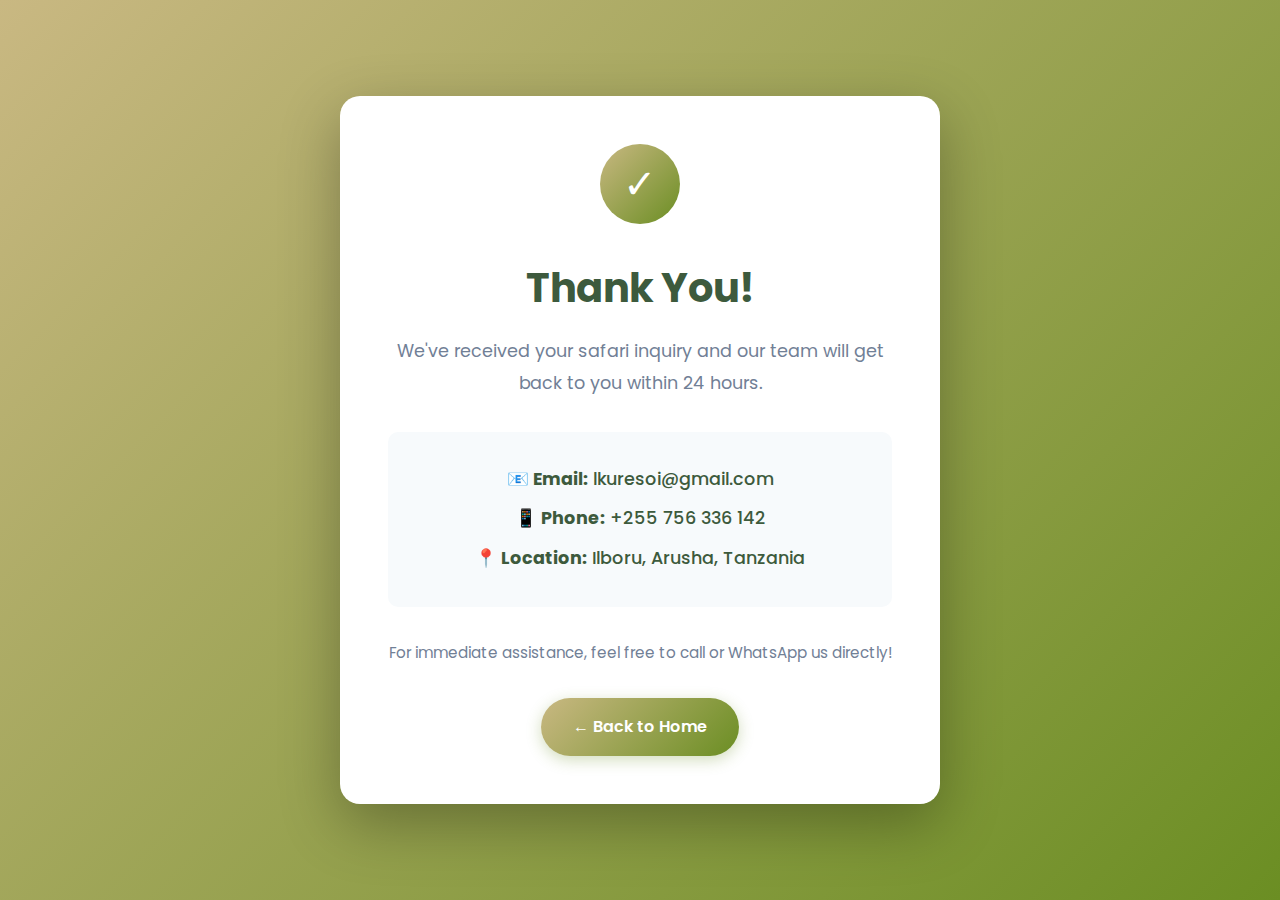
<file: thank-you.html>
<!DOCTYPE html>
<html lang="en">
<head>
    <meta charset="UTF-8">
    <meta name="viewport" content="width=device-width, initial-scale=1.0">
    <title>Thank You - Triple Lions Expeditions</title>
    <link rel="icon" type="image/svg+xml" href="favicon.svg">
    <link rel="stylesheet" href="styles.css">
    <link rel="preconnect" href="https://fonts.googleapis.com">
    <link rel="preconnect" href="https://fonts.gstatic.com" crossorigin>
    <link href="https://fonts.googleapis.com/css2?family=Poppins:wght@300;400;500;600;700&display=swap" rel="stylesheet">
    <style>
        .thank-you-page {
            min-height: 100vh;
            display: flex;
            align-items: center;
            justify-content: center;
            background: linear-gradient(135deg, #c9b882 0%, #6b8e23 100%);
            padding: 2rem;
        }
        .thank-you-card {
            background: white;
            padding: 3rem;
            border-radius: 20px;
            box-shadow: 0 20px 60px rgba(0, 0, 0, 0.3);
            text-align: center;
            max-width: 600px;
            animation: fadeInUp 0.6s ease;
        }
        .thank-you-icon {
            width: 80px;
            height: 80px;
            background: linear-gradient(135deg, #c9b882 0%, #6b8e23 100%);
            border-radius: 50%;
            display: flex;
            align-items: center;
            justify-content: center;
            margin: 0 auto 2rem;
            font-size: 40px;
            color: white;
        }
        .thank-you-card h1 {
            color: #3d5a3d;
            margin-bottom: 1rem;
            font-size: 2.5rem;
        }
        .thank-you-card p {
            color: #718096;
            margin-bottom: 2rem;
            line-height: 1.8;
            font-size: 1.1rem;
        }
        .contact-info-box {
            background: #f7fafc;
            padding: 1.5rem;
            border-radius: 10px;
            margin: 2rem 0;
        }
        .contact-info-box p {
            margin: 0.5rem 0;
            color: #3d5a3d;
            font-weight: 500;
        }
        .back-btn {
            display: inline-block;
            padding: 1rem 2rem;
            background: linear-gradient(135deg, #c9b882 0%, #6b8e23 100%);
            color: white;
            text-decoration: none;
            border-radius: 50px;
            font-weight: 600;
            transition: all 0.3s ease;
            box-shadow: 0 4px 15px rgba(107, 142, 35, 0.3);
        }
        .back-btn:hover {
            transform: translateY(-2px);
            box-shadow: 0 6px 20px rgba(107, 142, 35, 0.4);
        }
        @keyframes fadeInUp {
            from {
                opacity: 0;
                transform: translateY(30px);
            }
            to {
                opacity: 1;
                transform: translateY(0);
            }
        }
    </style>
</head>
<body>
    <div class="thank-you-page">
        <div class="thank-you-card">
            <div class="thank-you-icon">✓</div>
            <h1>Thank You!</h1>
            <p>We've received your safari inquiry and our team will get back to you within 24 hours.</p>
            
            <div class="contact-info-box">
                <p><strong>📧 Email:</strong> lkuresoi@gmail.com</p>
                <p><strong>📱 Phone:</strong> +255 756 336 142</p>
                <p><strong>📍 Location:</strong> Ilboru, Arusha, Tanzania</p>
            </div>
            
            <p style="font-size: 0.95rem; margin-bottom: 2rem;">For immediate assistance, feel free to call or WhatsApp us directly!</p>
            
            <a href="index.html" class="back-btn">← Back to Home</a>
        </div>
    </div>
</body>
</html>
</file>
<file: styles.css>
/* Reset and Base Styles */
* {
    margin: 0;
    padding: 0;
    box-sizing: border-box;
}

:root {
    --primary-color: #c9b882;
    --secondary-color: #3d5a3d;
    --accent-color: #6b8e23;
    --text-dark: #2d3748;
    --text-light: #718096;
    --bg-light: #faf8f3;
    --white: #ffffff;
    --shadow: 0 10px 30px rgba(0, 0, 0, 0.1);
    --shadow-lg: 0 20px 60px rgba(0, 0, 0, 0.15);
}

html {
    scroll-behavior: smooth;
}

body {
    font-family: 'Poppins', sans-serif;
    line-height: 1.6;
    color: var(--text-dark);
    overflow-x: hidden;
}

.container {
    max-width: 1200px;
    margin: 0 auto;
    padding: 0 20px;
}

/* Navigation */
.navbar {
    position: fixed;
    top: 0;
    left: 0;
    width: 100%;
    background: rgba(255, 255, 255, 0.95);
    backdrop-filter: blur(10px);
    box-shadow: 0 2px 20px rgba(0, 0, 0, 0.1);
    z-index: 1000;
    transition: all 0.3s ease;
}

.nav-wrapper {
    display: flex;
    justify-content: space-between;
    align-items: center;
    padding: 0.5rem 0;
}

.logo {
    display: flex;
    align-items: center;
    gap: 1rem;
}

.logo-img {
    height: 70px;
    width: auto;
    transition: transform 0.3s ease;
}

.logo-img:hover {
    transform: scale(1.05);
}

.logo-text {
    display: flex;
    flex-direction: column;
    gap: 0.2rem;
}

.logo-text h2 {
    font-size: 1.4rem;
    color: #3d5a3d;
    font-weight: 700;
    margin: 0;
    line-height: 1.2;
    letter-spacing: -0.5px;
}

.logo-text span {
    font-size: 0.75rem;
    color: #6b8e23;
    font-weight: 500;
    text-transform: uppercase;
    letter-spacing: 1px;
}

@media (max-width: 992px) {
    .logo-img {
        height: 60px;
    }
    .logo-text h2 {
        font-size: 1.2rem;
    }
    .logo-text span {
        font-size: 0.65rem;
    }
}

@media (max-width: 768px) {
    .logo {
        gap: 0.7rem;
    }
    .logo-img {
        height: 55px;
    }
    .logo-text h2 {
        font-size: 1.1rem;
    }
    .logo-text span {
        font-size: 0.6rem;
    }
}

@media (max-width: 480px) {
    .logo-text {
        display: none;
    }
    .logo-img {
        height: 50px;
    }
}

.nav-menu {
    display: flex;
    list-style: none;
    gap: 2rem;
}

.nav-menu a {
    text-decoration: none;
    color: var(--text-dark);
    font-weight: 500;
    transition: color 0.3s ease;
    position: relative;
}

.nav-menu a::after {
    content: '';
    position: absolute;
    bottom: -5px;
    left: 0;
    width: 0;
    height: 2px;
    background: var(--primary-color);
    transition: width 0.3s ease;
}

.nav-menu a:hover {
    color: var(--primary-color);
}

.nav-menu a:hover::after {
    width: 100%;
}

.mobile-menu-btn {
    display: none;
    flex-direction: column;
    gap: 5px;
    background: none;
    border: none;
    cursor: pointer;
}

.mobile-menu-btn span {
    width: 25px;
    height: 3px;
    background: var(--text-dark);
    transition: all 0.3s ease;
}

/* Hero Section */
.hero {
    position: relative;
    height: 100vh;
    background: url('https://images.unsplash.com/photo-1516426122078-c23e76319801?q=80&w=2068&auto=format&fit=crop') center/cover no-repeat;
    display: flex;
    align-items: center;
    justify-content: center;
    overflow: hidden;
}

.hero::after {
    content: '';
    position: absolute;
    top: 0;
    left: 0;
    right: 0;
    bottom: 0;
    background: linear-gradient(135deg, rgba(201, 184, 130, 0.7) 0%, rgba(107, 142, 35, 0.6) 100%);
    z-index: 0;
}

.hero::before {
    content: '';
    position: absolute;
    top: 0;
    left: 0;
    right: 0;
    bottom: 0;
    background: url('data:image/svg+xml,<svg xmlns="http://www.w3.org/2000/svg" viewBox="0 0 1440 320"><path fill="%23ffffff" fill-opacity="0.1" d="M0,96L48,112C96,128,192,160,288,160C384,160,480,128,576,122.7C672,117,768,139,864,144C960,149,1056,139,1152,122.7C1248,107,1344,85,1392,74.7L1440,64L1440,320L1392,320C1344,320,1248,320,1152,320C1056,320,960,320,864,320C768,320,672,320,576,320C480,320,384,320,288,320C192,320,96,320,48,320L0,320Z"></path></svg>') no-repeat bottom;
    background-size: cover;
}

.hero-content {
    text-align: center;
    color: var(--white);
    z-index: 2;
    position: relative;
    padding: 0 20px;
    animation: fadeInUp 1s ease;
}

.hero-title {
    font-size: 3.5rem;
    font-weight: 700;
    margin-bottom: 1rem;
    text-shadow: 2px 2px 4px rgba(0, 0, 0, 0.2);
}

.hero-subtitle {
    font-size: 1.25rem;
    margin-bottom: 2rem;
    max-width: 600px;
    margin-left: auto;
    margin-right: auto;
    opacity: 0.95;
}

.hero-buttons {
    display: flex;
    gap: 1rem;
    justify-content: center;
    flex-wrap: wrap;
}

.btn {
    padding: 1rem 2rem;
    border-radius: 50px;
    text-decoration: none;
    font-weight: 600;
    transition: all 0.3s ease;
    display: inline-block;
    border: none;
    cursor: pointer;
    font-size: 1rem;
}

.btn-primary {
    background: var(--white);
    color: var(--primary-color);
    box-shadow: 0 4px 15px rgba(0, 0, 0, 0.2);
}

.btn-primary:hover {
    transform: translateY(-2px);
    box-shadow: 0 6px 20px rgba(0, 0, 0, 0.3);
}

.btn-secondary {
    background: transparent;
    color: var(--white);
    border: 2px solid var(--white);
}

.btn-secondary:hover {
    background: var(--white);
    color: var(--primary-color);
}

.btn-full {
    width: 100%;
}

.scroll-indicator {
    position: absolute;
    bottom: 30px;
    left: 50%;
    transform: translateX(-50%);
    text-align: center;
    color: var(--white);
    z-index: 2;
    animation: bounce 2s infinite;
}

.scroll-indicator span {
    display: block;
    font-size: 0.9rem;
    margin-bottom: 10px;
}

.arrow-down {
    width: 20px;
    height: 20px;
    border-left: 2px solid var(--white);
    border-bottom: 2px solid var(--white);
    transform: rotate(-45deg);
    margin: 0 auto;
}

/* Section Styles */
section {
    padding: 5rem 0;
}

.section-header {
    text-align: center;
    margin-bottom: 3rem;
}

.section-title {
    font-size: 2.5rem;
    font-weight: 700;
    margin-bottom: 1rem;
    color: var(--text-dark);
}

.section-subtitle {
    font-size: 1.1rem;
    color: var(--text-light);
    max-width: 600px;
    margin: 0 auto;
}

/* Destinations Section */
.destinations {
    background: var(--bg-light);
}

.destinations-grid {
    display: grid;
    grid-template-columns: repeat(auto-fit, minmax(350px, 1fr));
    gap: 2rem;
}

.destination-card {
    background: var(--white);
    border-radius: 20px;
    overflow: hidden;
    box-shadow: var(--shadow);
    transition: all 0.4s cubic-bezier(0.4, 0, 0.2, 1);
    cursor: pointer;
}

.destination-card:hover {
    transform: translateY(-12px);
    box-shadow: 0 25px 50px rgba(0, 0, 0, 0.2);
}

.destination-image {
    height: 300px;
    position: relative;
    display: flex;
    align-items: flex-end;
    padding: 1.5rem;
    transition: all 0.4s ease;
    background-size: cover !important;
    background-position: center !important;
}

.destination-card:hover .destination-image {
    transform: scale(1.05);
}

.destination-overlay {
    color: var(--white);
    z-index: 1;
    position: relative;
    transition: all 0.3s ease;
}

.destination-overlay h3 {
    font-size: 1.6rem;
    margin-bottom: 0.5rem;
    text-shadow: 2px 2px 8px rgba(0, 0, 0, 0.6);
    font-weight: 700;
    line-height: 1.2;
}

.destination-overlay p {
    font-size: 0.95rem;
    opacity: 0.95;
    text-shadow: 1px 1px 4px rgba(0, 0, 0, 0.5);
    line-height: 1.4;
}

.destination-card:hover .destination-overlay h3 {
    transform: translateY(-5px);
}

.destination-card:hover .destination-overlay p {
    opacity: 1;
}

.destination-info {
    padding: 1.5rem;
    display: flex;
    justify-content: space-between;
    align-items: center;
}

.destination-meta {
    display: flex;
    flex-direction: column;
    gap: 0.5rem;
}

.price {
    font-size: 1.25rem;
    font-weight: 700;
    color: var(--primary-color);
}

.duration {
    font-size: 0.9rem;
    color: var(--text-light);
}

.destination-btn {
    padding: 0.75rem 1.5rem;
    background: linear-gradient(135deg, #c9b882 0%, #6b8e23 100%);
    color: var(--white);
    text-decoration: none;
    border-radius: 25px;
    font-weight: 600;
    transition: all 0.3s ease;
    box-shadow: 0 4px 10px rgba(201, 184, 130, 0.3);
    border: 2px solid transparent;
}

.destination-btn:hover {
    background: linear-gradient(135deg, #6b8e23 0%, #3d5a3d 100%);
    transform: scale(1.08);
    box-shadow: 0 6px 15px rgba(107, 142, 35, 0.4);
    border-color: #c9b882;
}

/* Services Section */
.services {
    background: var(--white);
}

.services-grid {
    display: grid;
    grid-template-columns: repeat(auto-fit, minmax(300px, 1fr));
    gap: 2rem;
}

.service-card {
    text-align: center;
    padding: 2.5rem 2rem;
    border-radius: 20px;
    background: var(--white);
    transition: all 0.4s cubic-bezier(0.4, 0, 0.2, 1);
    border: 2px solid transparent;
    position: relative;
    overflow: hidden;
}

.service-card::before {
    content: '';
    position: absolute;
    top: 0;
    left: 0;
    right: 0;
    height: 4px;
    background: linear-gradient(90deg, #c9b882, #6b8e23);
    transform: scaleX(0);
    transition: transform 0.4s ease;
}

.service-card:hover {
    transform: translateY(-10px);
    box-shadow: 0 15px 40px rgba(0, 0, 0, 0.15);
    border-color: #c9b882;
}

.service-card:hover::before {
    transform: scaleX(1);
}

.service-icon {
    width: 80px;
    height: 80px;
    margin: 0 auto 1.5rem;
    background: linear-gradient(135deg, #c9b882 0%, #6b8e23 100%);
    border-radius: 50%;
    display: flex;
    align-items: center;
    justify-content: center;
    transition: all 0.4s ease;
    position: relative;
    box-shadow: 0 8px 20px rgba(201, 184, 130, 0.3);
}

.service-icon::after {
    content: '';
    position: absolute;
    inset: -3px;
    border-radius: 50%;
    background: linear-gradient(135deg, #c9b882, #6b8e23);
    z-index: -1;
    opacity: 0;
    transition: opacity 0.4s ease;
}

.service-card:hover .service-icon {
    transform: scale(1.1) rotate(5deg);
    box-shadow: 0 12px 30px rgba(107, 142, 35, 0.4);
}

.service-card:hover .service-icon::after {
    opacity: 1;
    animation: pulse 1.5s infinite;
}

.service-icon i {
    font-size: 2rem;
    color: var(--white);
    transition: all 0.3s ease;
}

.service-card:hover .service-icon i {
    transform: scale(1.1);
}

@keyframes pulse {
    0%, 100% {
        transform: scale(1);
        opacity: 0.5;
    }
    50% {
        transform: scale(1.2);
        opacity: 0;
    }
}

.service-card h3 {
    font-size: 1.3rem;
    margin-bottom: 1rem;
    color: var(--text-dark);
}

.service-card p {
    color: var(--text-light);
    line-height: 1.8;
}

/* Testimonials Section */
.testimonials {
    background: var(--bg-light);
}

.testimonials-wrapper {
    display: grid;
    grid-template-columns: repeat(auto-fit, minmax(300px, 1fr));
    gap: 2rem;
}

.testimonial-card {
    background: var(--white);
    padding: 2rem;
    border-radius: 15px;
    box-shadow: var(--shadow);
    transition: all 0.3s ease;
}

.testimonial-card:hover {
    transform: translateY(-5px);
    box-shadow: var(--shadow-lg);
}

.stars {
    font-size: 1.2rem;
    margin-bottom: 1rem;
}

.testimonial-text {
    font-style: italic;
    color: var(--text-light);
    margin-bottom: 1.5rem;
    line-height: 1.8;
}

.testimonial-author strong {
    display: block;
    color: var(--text-dark);
    margin-bottom: 0.25rem;
}

.testimonial-author span {
    color: var(--text-light);
    font-size: 0.9rem;
}

/* Contact Section */
.contact {
    background: linear-gradient(135deg, #c9b882 0%, #6b8e23 100%);
    color: var(--white);
}

.contact-wrapper {
    display: grid;
    grid-template-columns: repeat(auto-fit, minmax(300px, 1fr));
    gap: 3rem;
    align-items: start;
}

.contact-info h2 {
    font-size: 2rem;
    margin-bottom: 1rem;
}

.contact-info > p {
    margin-bottom: 2rem;
    opacity: 0.95;
    line-height: 1.8;
}

.contact-details {
    display: flex;
    flex-direction: column;
    gap: 1.5rem;
}

.contact-item {
    display: flex;
    gap: 1.5rem;
    align-items: flex-start;
    padding: 1.5rem;
    background: rgba(255, 255, 255, 0.1);
    border-radius: 15px;
    border: 1px solid rgba(255, 255, 255, 0.2);
    cursor: pointer;
    transition: all 0.3s cubic-bezier(0.4, 0, 0.2, 1);
    position: relative;
    overflow: hidden;
}

.contact-item::before {
    content: '';
    position: absolute;
    top: 0;
    left: -100%;
    width: 100%;
    height: 100%;
    background: linear-gradient(90deg, transparent, rgba(255, 255, 255, 0.2), transparent);
    transition: left 0.5s ease;
}

.contact-item:hover::before {
    left: 100%;
}

.contact-item:hover {
    transform: translateY(-5px);
    background: rgba(255, 255, 255, 0.15);
    border-color: rgba(255, 255, 255, 0.3);
    box-shadow: 0 10px 30px rgba(0, 0, 0, 0.2);
}

.contact-icon-wrapper {
    position: relative;
    width: 60px;
    height: 60px;
    background: linear-gradient(135deg, rgba(255, 255, 255, 0.2) 0%, rgba(255, 255, 255, 0.1) 100%);
    border-radius: 50%;
    display: flex;
    align-items: center;
    justify-content: center;
    transition: all 0.3s ease;
    border: 2px solid rgba(255, 255, 255, 0.3);
    flex-shrink: 0;
}

.contact-item:hover .contact-icon-wrapper {
    transform: scale(1.1) rotate(5deg);
    background: linear-gradient(135deg, rgba(255, 255, 255, 0.3) 0%, rgba(255, 255, 255, 0.2) 100%);
    border-color: rgba(255, 255, 255, 0.5);
    box-shadow: 0 8px 25px rgba(0, 0, 0, 0.2);
}

.contact-icon-wrapper i {
    font-size: 1.5rem;
    color: var(--white);
    transition: all 0.3s ease;
}

.contact-item:hover .contact-icon-wrapper i {
    transform: scale(1.1);
    color: #fff;
    text-shadow: 0 0 10px rgba(255, 255, 255, 0.5);
}

.icon-tooltip {
    position: absolute;
    bottom: -35px;
    left: 50%;
    transform: translateX(-50%);
    background: rgba(0, 0, 0, 0.8);
    color: white;
    padding: 8px 12px;
    border-radius: 6px;
    font-size: 0.8rem;
    white-space: nowrap;
    opacity: 0;
    visibility: hidden;
    transition: all 0.3s ease;
    z-index: 10;
    backdrop-filter: blur(10px);
}

.icon-tooltip::before {
    content: '';
    position: absolute;
    top: -5px;
    left: 50%;
    transform: translateX(-50%);
    width: 0;
    height: 0;
    border-left: 5px solid transparent;
    border-right: 5px solid transparent;
    border-bottom: 5px solid rgba(0, 0, 0, 0.8);
}

.contact-item:hover .icon-tooltip {
    opacity: 1;
    visibility: visible;
    bottom: -40px;
}

.contact-content {
    flex: 1;
    position: relative;
}

.contact-content strong {
    display: block;
    margin-bottom: 0.5rem;
    font-size: 1.1rem;
    font-weight: 600;
    color: var(--white);
}

.contact-content p {
    opacity: 0.95;
    font-size: 1rem;
    margin-bottom: 0.5rem;
    color: var(--white);
    line-height: 1.4;
}

.copy-indicator {
    font-size: 0.8rem;
    opacity: 0.7;
    color: rgba(255, 255, 255, 0.8);
    transition: all 0.3s ease;
    font-style: italic;
}

.contact-item:hover .copy-indicator {
    opacity: 1;
    color: rgba(255, 255, 255, 0.95);
}

/* Copy success animation */
.contact-item.copied {
    background: rgba(76, 175, 80, 0.2);
    border-color: rgba(76, 175, 80, 0.5);
    animation: copySuccess 0.6s ease;
}

.contact-item.copied .contact-icon-wrapper {
    background: linear-gradient(135deg, rgba(76, 175, 80, 0.3) 0%, rgba(76, 175, 80, 0.2) 100%);
    border-color: rgba(76, 175, 80, 0.5);
}

.contact-item.copied .contact-icon-wrapper i {
    color: #4CAF50;
}

@keyframes copySuccess {
    0% { transform: translateY(-5px) scale(1); }
    50% { transform: translateY(-8px) scale(1.02); }
    100% { transform: translateY(-5px) scale(1); }
}

/* Safari-style glassmorphism effect */
.contact-item {
    backdrop-filter: blur(10px);
    -webkit-backdrop-filter: blur(10px);
}

/* Mobile responsive design for contact section */
@media (max-width: 768px) {
    .contact-item {
        padding: 1.2rem;
        gap: 1rem;
    }
    
    .contact-icon-wrapper {
        width: 50px;
        height: 50px;
        flex-shrink: 0;
    }
    
    .contact-icon-wrapper i {
        font-size: 1.2rem;
    }
    
    .contact-content strong {
        font-size: 1rem;
    }
    
    .contact-content p {
        font-size: 0.9rem;
        line-height: 1.3;
    }
    
    .copy-indicator {
        font-size: 0.75rem;
    }
    
    .icon-tooltip {
        font-size: 0.7rem;
        padding: 6px 10px;
        bottom: -30px;
    }
    
    .contact-item:hover .icon-tooltip {
        bottom: -35px;
    }
}

@media (max-width: 480px) {
    .contact-item {
        padding: 1rem;
        gap: 0.8rem;
    }
    
    .contact-icon-wrapper {
        width: 45px;
        height: 45px;
    }
    
    .contact-icon-wrapper i {
        font-size: 1.1rem;
    }
    
    .contact-content strong {
        font-size: 0.95rem;
    }
    
    .contact-content p {
        font-size: 0.85rem;
    }
    
    .copy-indicator {
        font-size: 0.7rem;
    }
}

.contact-form {
    background: rgba(255, 255, 255, 0.1);
    backdrop-filter: blur(10px);
    padding: 2rem;
    border-radius: 15px;
    border: 1px solid rgba(255, 255, 255, 0.2);
}

.form-group {
    margin-bottom: 1.5rem;
}

.form-group input,
.form-group select,
.form-group textarea {
    width: 100%;
    padding: 1rem;
    border: none;
    border-radius: 10px;
    background: rgba(255, 255, 255, 0.9);
    color: var(--text-dark);
    font-family: 'Poppins', sans-serif;
    font-size: 1rem;
    transition: all 0.3s ease;
}

.form-group input:focus,
.form-group select:focus,
.form-group textarea:focus {
    outline: none;
    background: var(--white);
    box-shadow: 0 0 0 3px rgba(255, 255, 255, 0.3);
}

.form-group textarea {
    resize: vertical;
}

/* Footer */
.footer {
    background: var(--text-dark);
    color: var(--white);
    padding: 3rem 0 1rem;
}

.footer-content {
    display: grid;
    grid-template-columns: repeat(auto-fit, minmax(250px, 1fr));
    gap: 2rem;
    margin-bottom: 2rem;
}

.footer-section h3,
.footer-section h4 {
    margin-bottom: 1rem;
}

.footer-section p {
    opacity: 0.8;
    line-height: 1.8;
}

.footer-section ul {
    list-style: none;
}

.footer-section ul li {
    margin-bottom: 0.5rem;
}

.footer-section ul li a {
    color: var(--white);
    text-decoration: none;
    opacity: 0.8;
    transition: opacity 0.3s ease;
}

.footer-section ul li a:hover {
    opacity: 1;
}

.social-links {
    display: flex;
    gap: 1rem;
    flex-wrap: wrap;
}

.social-link {
    color: var(--white);
    text-decoration: none;
    opacity: 0.8;
    transition: opacity 0.3s ease;
}

.social-link:hover {
    opacity: 1;
}

.footer-bottom {
    text-align: center;
    padding-top: 2rem;
    border-top: 1px solid rgba(255, 255, 255, 0.1);
    opacity: 0.7;
}

/* WhatsApp Chat Widget */
.whatsapp-widget {
    position: fixed;
    bottom: 20px;
    right: 20px;
    z-index: 999;
}

/* WhatsApp Notification Card */
.whatsapp-notification {
    position: fixed;
    bottom: 100px;
    right: 30px;
    width: 350px;
    background: white;
    border-radius: 12px;
    box-shadow: 0 10px 40px rgba(0, 0, 0, 0.3);
    overflow: hidden;
    opacity: 0;
    transform: translateX(400px);
    transition: all 0.5s cubic-bezier(0.68, -0.55, 0.265, 1.55);
    pointer-events: none;
    z-index: 1000;
    cursor: pointer;
}

.whatsapp-notification.show {
    opacity: 1;
    transform: translateX(0);
    pointer-events: all;
    animation: slideInRight 0.6s ease-out;
}

.whatsapp-notification:hover {
    box-shadow: 0 12px 50px rgba(0, 0, 0, 0.4);
    transform: translateY(-3px);
}

@keyframes slideInRight {
    0% {
        transform: translateX(400px);
        opacity: 0;
    }
    60% {
        transform: translateX(-10px);
    }
    100% {
        transform: translateX(0);
        opacity: 1;
    }
}

.whatsapp-close {
    position: absolute;
    top: 8px;
    right: 8px;
    width: 24px;
    height: 24px;
    background: rgba(0, 0, 0, 0.1);
    border-radius: 50%;
    display: flex;
    align-items: center;
    justify-content: center;
    cursor: pointer;
    font-size: 18px;
    color: #666;
    transition: all 0.3s ease;
    z-index: 10;
}

.whatsapp-close:hover {
    background: rgba(0, 0, 0, 0.2);
    transform: rotate(90deg);
}

.whatsapp-header {
    background: linear-gradient(135deg, #c9b882 0%, #6b8e23 100%);
    padding: 15px;
    display: flex;
    align-items: center;
    gap: 12px;
}

.whatsapp-avatar {
    width: 50px;
    height: 50px;
    border-radius: 50%;
    border: 3px solid white;
    object-fit: cover;
    background: white;
}

.whatsapp-info h4 {
    margin: 0;
    color: white;
    font-size: 16px;
    font-weight: 600;
}

.whatsapp-info p {
    margin: 2px 0 0;
    color: rgba(255, 255, 255, 0.9);
    font-size: 13px;
}

.whatsapp-message {
    padding: 15px 15px 12px;
    background: #f0f0f0;
}

.whatsapp-click-hint {
    margin-top: 12px;
    padding: 8px 12px;
    background: #25D366;
    color: white;
    text-align: center;
    border-radius: 6px;
    font-size: 13px;
    font-weight: 600;
    display: flex;
    align-items: center;
    justify-content: center;
    gap: 6px;
    transition: all 0.3s ease;
}

.whatsapp-notification:hover .whatsapp-click-hint {
    background: #128C7E;
    transform: scale(1.02);
}

.whatsapp-bubble {
    background: white;
    padding: 12px 15px;
    border-radius: 8px;
    box-shadow: 0 1px 2px rgba(0, 0, 0, 0.1);
    position: relative;
}

.whatsapp-bubble::before {
    content: '';
    position: absolute;
    top: 0;
    left: -8px;
    width: 0;
    height: 0;
    border-style: solid;
    border-width: 0 8px 10px 0;
    border-color: transparent white transparent transparent;
}

.whatsapp-bubble p {
    margin: 0;
    color: #333;
    font-size: 14px;
    line-height: 1.5;
}

.whatsapp-time {
    display: block;
    margin-top: 5px;
    font-size: 11px;
    color: #999;
    text-align: right;
}

.whatsapp-notification {
    text-decoration: none;
}

/* Floating WhatsApp Button */
.whatsapp-float-btn {
    width: 60px;
    height: 60px;
    background: #25D366;
    border: none;
    border-radius: 50%;
    display: flex;
    align-items: center;
    justify-content: center;
    cursor: pointer;
    box-shadow: 0 4px 20px rgba(37, 211, 102, 0.4);
    transition: all 0.3s ease;
    position: relative;
    opacity: 0;
    transform: scale(0);
}

.whatsapp-float-btn.show {
    opacity: 1;
    transform: scale(1);
    animation: whatsapp-pulse 2s infinite;
}

.whatsapp-float-btn:hover {
    background: #128C7E;
    transform: scale(1.1);
    box-shadow: 0 6px 30px rgba(37, 211, 102, 0.6);
}

.whatsapp-float-btn i {
    font-size: 30px;
    color: white;
}

.whatsapp-badge {
    position: absolute;
    top: -5px;
    right: -5px;
    background: #ff3b30;
    color: white;
    width: 22px;
    height: 22px;
    border-radius: 50%;
    display: flex;
    align-items: center;
    justify-content: center;
    font-size: 12px;
    font-weight: bold;
    border: 2px solid white;
    animation: badge-bounce 0.6s ease-out;
}

@keyframes badge-bounce {
    0%, 100% { transform: scale(1); }
    50% { transform: scale(1.3); }
}

@keyframes whatsapp-pulse {
    0% {
        box-shadow: 0 4px 20px rgba(37, 211, 102, 0.4);
    }
    50% {
        box-shadow: 0 4px 30px rgba(37, 211, 102, 0.8), 0 0 0 10px rgba(37, 211, 102, 0.2);
    }
    100% {
        box-shadow: 0 4px 20px rgba(37, 211, 102, 0.4);
    }
}

@media (max-width: 768px) {
    .whatsapp-notification {
        width: calc(100vw - 40px);
        max-width: 340px;
        right: 20px;
        bottom: 90px;
    }
    
    .whatsapp-float-btn {
        width: 55px;
        height: 55px;
    }
    
    .whatsapp-float-btn i {
        font-size: 28px;
    }
    
    .whatsapp-avatar {
        width: 45px;
        height: 45px;
    }
    
    .whatsapp-info h4 {
        font-size: 15px;
    }
    
    .whatsapp-info p {
        font-size: 12px;
    }
}

/* Animations */
@keyframes fadeInUp {
    from {
        opacity: 0;
        transform: translateY(30px);
    }
    to {
        opacity: 1;
        transform: translateY(0);
    }
}

@keyframes bounce {
    0%, 20%, 50%, 80%, 100% {
        transform: translateX(-50%) translateY(0);
    }
    40% {
        transform: translateX(-50%) translateY(-10px);
    }
    60% {
        transform: translateX(-50%) translateY(-5px);
    }
}

/* Responsive Design */
@media (max-width: 768px) {
    .nav-menu {
        display: none;
        position: absolute;
        top: 100%;
        left: 0;
        width: 100%;
        background: var(--white);
        flex-direction: column;
        padding: 1rem;
        box-shadow: 0 10px 30px rgba(0, 0, 0, 0.1);
    }

    .nav-menu.active {
        display: flex;
    }

    .mobile-menu-btn {
        display: flex;
    }

    .mobile-menu-btn.active span:nth-child(1) {
        transform: rotate(45deg) translate(7px, 7px);
    }

    .mobile-menu-btn.active span:nth-child(2) {
        opacity: 0;
    }

    .mobile-menu-btn.active span:nth-child(3) {
        transform: rotate(-45deg) translate(7px, -7px);
    }

    .hero-title {
        font-size: 2.5rem;
    }

    .hero-subtitle {
        font-size: 1rem;
    }

    .section-title {
        font-size: 2rem;
    }

    .destinations-grid,
    .services-grid,
    .testimonials-wrapper {
        grid-template-columns: 1fr;
    }

    .contact-wrapper {
        grid-template-columns: 1fr;
    }
}

@media (max-width: 480px) {
    .hero-title {
        font-size: 2rem;
    }

    .hero-buttons {
        flex-direction: column;
        width: 100%;
    }

    .btn {
        width: 100%;
    }

    .destination-card {
        max-width: 100%;
    }
}
</file>
